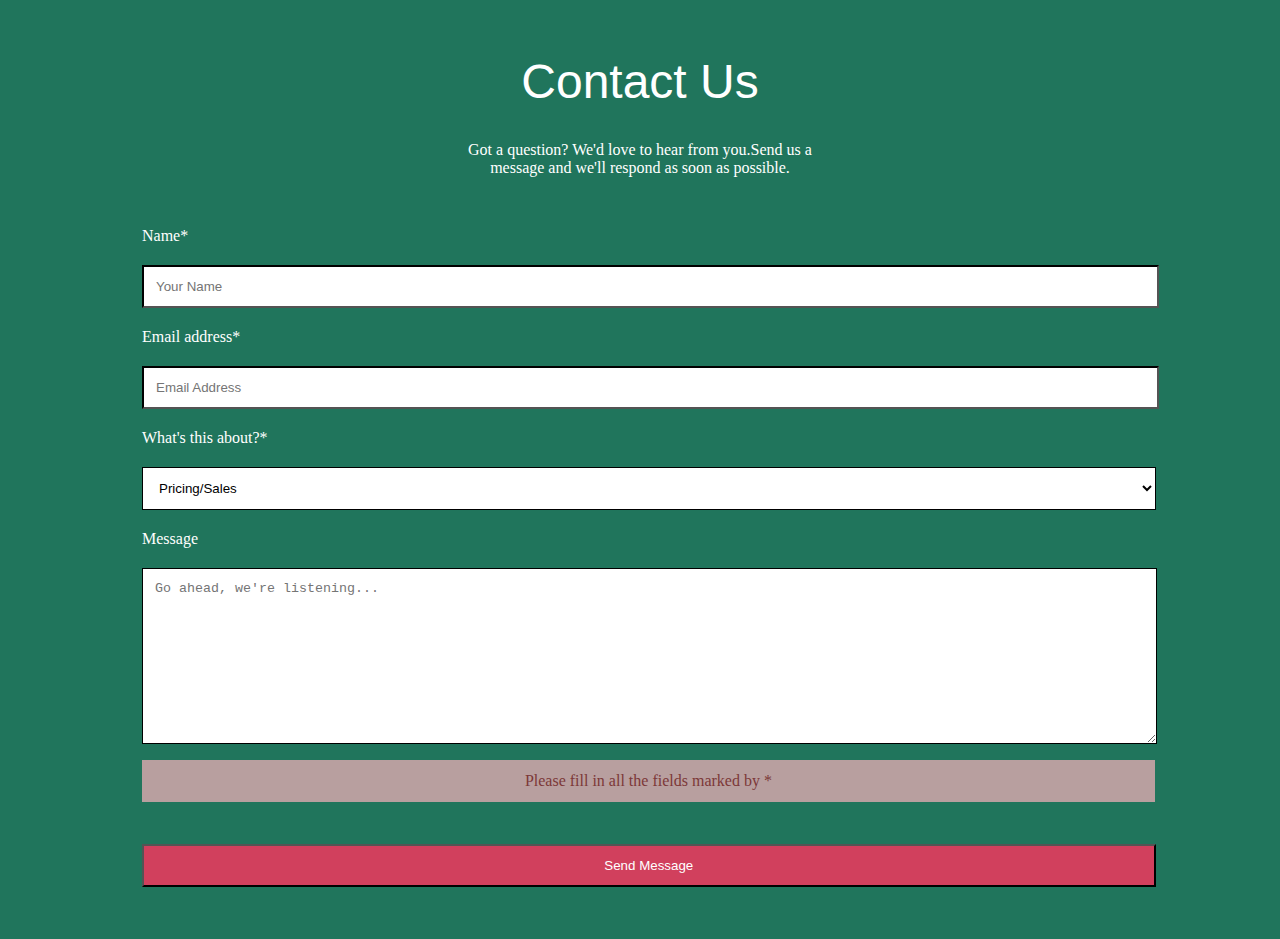
<file: index.html>
<!DOCTYPE html>
<html lang="en">
<head>
    <meta charset="UTF-8">
    <meta http-equiv="X-UA-Compatible" content="IE=edge">
    <meta name="viewport" content="width=device-width, initial-scale=1.0">
    <title>Contact Form</title>
    <link rel="stylesheet" href="contact_us.css">
</head>
<body>
    <div class="container">
    <h1>Contact Us</h1>
    <h5>
    Got a question? We'd love to hear from you.Send us a <br>
         message and we'll respond as soon as possible.</h5>
    <p>Name*</p>
    <input type="text" name="Name" id="Name" placeholder="Your Name">
    <p>Email address*</p>
    <input type="email" name="email" id="email" placeholder="Email Address">
    <p>What's this about?*</p>
    <select name="topic" id="topic">
    <option value="sales">Pricing/Sales</option>
    <option value="Investment">Investment</option>
    <option value="Content Maker">Content Making</option>
    <option value="Blogging">Blogging</option>
    </select>
    <p>Message</p>
    <textarea name="message" id="message" cols="25" rows="10" placeholder="Go ahead, we're listening..."></textarea>
    <h5 class="please">Please fill in all the fields marked by *</h5>
    <input type="submit" value="Send Message">
</div>
</body>
</html>
</file>
<file: contact_us.css>
body{
    /* background-image: url("img/SOCIAL-EMAIL-FORM-FINAL-blank-BACKGROUND-01-895x1024.jpg"); */
    color: white;
    box-sizing: border-box;
    margin: 10px;
    padding: 12px;
}


*{
    background-color: rgb(32, 117, 92);
}
input[type="text"],
input[type="email"],
textarea{
    width: 80%;
    background-color: white;
    margin: 0px 20px 0px 120px;
    border-color: black;
    text-align: justify;

    padding: 12px;
    
}
p{
    margin: 20px 20px 20px 120px;
}
h1{
    text-align: center;
    font-size: 300%;
    font-family: Verdana, Geneva, Tahoma, sans-serif;
    font-weight: lighter;
}
h5{
    font-weight: lighter;
    text-align: center;
    font-size: 100%;
    margin-bottom: 50px;
}
input[type="submit"]{
    background-color: rgb(209, 64, 93);
    color: white;
    padding: 12px;
    margin: 30px 0px 30px 120px;
    width: 82%;
}
input[type="submit"]:hover{
    background-color: crimson;
}
.please{
    background-color: rgb(184, 159, 159);
    color: rgb(124, 56, 56);
    padding: 12px;
    width: 80%;
    margin: 12px 120px;
}
select{
    width: 82%;
    background-color: white;
    margin: 0px 20px 0px 120px;
    border-color: black;
    text-align: justify;

    padding: 12px;
}
</file>
